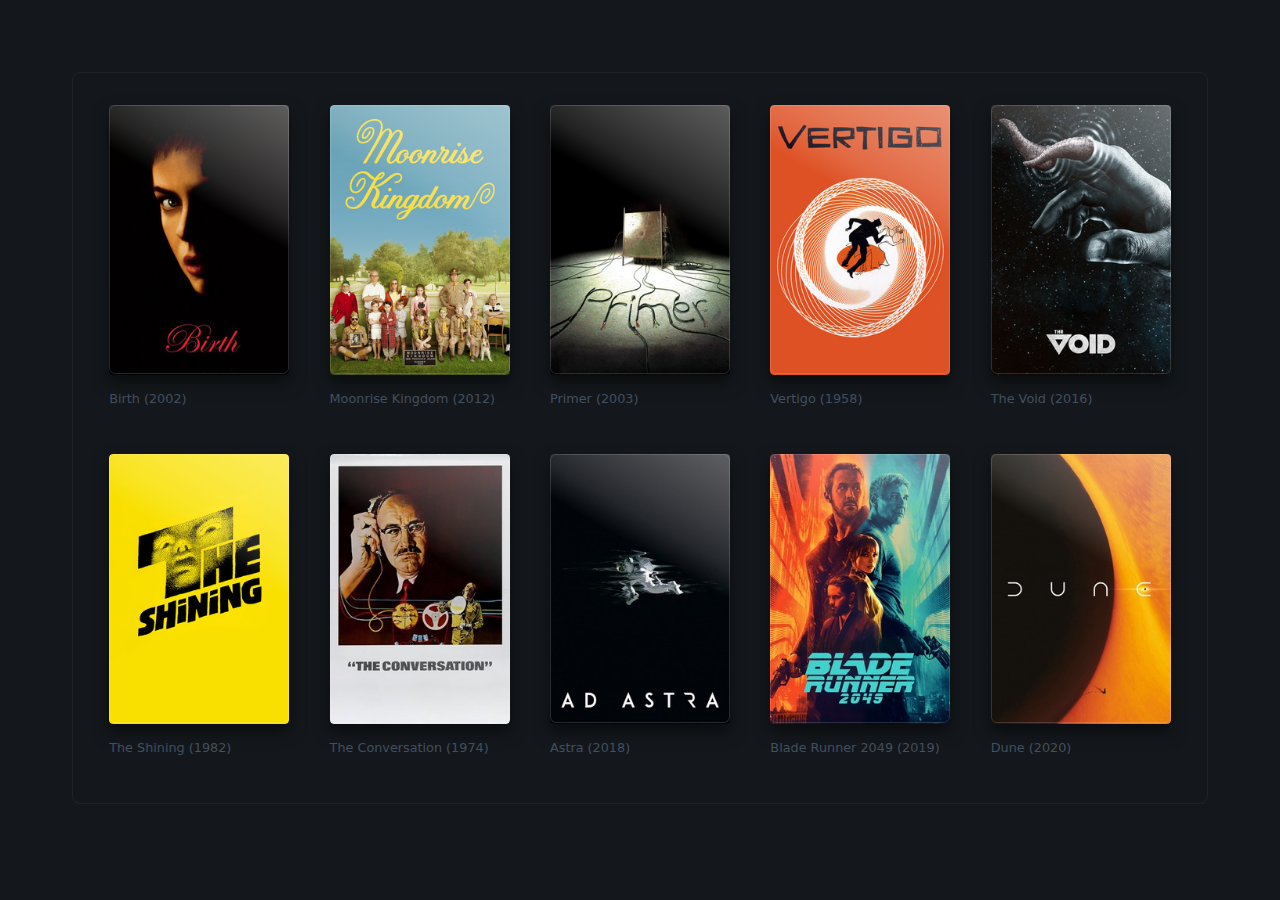
<file: index.html>
<!DOCTYPE html>
<html lang="en">
<head>
  <meta charset="UTF-8">
  <meta http-equiv="X-UA-Compatible" content="IE=edge">
  <meta name="viewport" content="width=device-width, initial-scale=1.0">
  <link rel="stylesheet" href="./styles/main.css">
  <title>Document</title>
</head>
<body>
  <div class="cards">
    <figure class="card">
      <div>
        <img src="assets/images/birth.jpg" alt="birth">
      </div>
      <figcaption>Birth (2002)</figcaption>
    </figure>
    <figure class="card">
      <div>
        <img src="assets/images/moonrise.jpg" alt="birth">
      </div>
      <figcaption>Moonrise Kingdom (2012)</figcaption>
    </figure>
    <figure class="card">
      <div>
        <img src="assets/images/primer.jpg" alt="birth">
      </div>
      <figcaption>Primer (2003)</figcaption>
    </figure>
    <figure class="card">
      <div>
        <img src="assets/images/vertigo.jpg" alt="birth">
      </div>
      <figcaption>Vertigo (1958)</figcaption>
    </figure>
    <figure class="card">
      <div>
        <img src="assets/images/void.jpg" alt="birth">
      </div>
      <figcaption>The Void (2016)</figcaption>
    </figure>
    <figure class="card">
      <div>
        <img src="assets/images/shining.jpg" alt="birth">
      </div>
      <figcaption>The Shining (1982)</figcaption>
    </figure>
    <figure class="card">
      <div>
        <img src="assets/images/conversation.jpg" alt="birth">
      </div>
      <figcaption>The Conversation (1974)</figcaption>
    </figure>
    <figure class="card">
      <div>
        <img src="assets/images/astra.jpg" alt="birth">
      </div>
      <figcaption>Astra (2018)</figcaption>
    </figure>
    <figure class="card">
      <div>
        <img src="assets/images/blade.jpg" alt="birth">
      </div>
      <figcaption>Blade Runner 2049 (2019)</figcaption>
    </figure>
    <figure class="card">
      <div>
        <img src="assets/images/dune.jpg" alt="birth">
      </div>
      <figcaption>Dune (2020)</figcaption>
    </figure>
  </div>
</body>
</html>
</file>
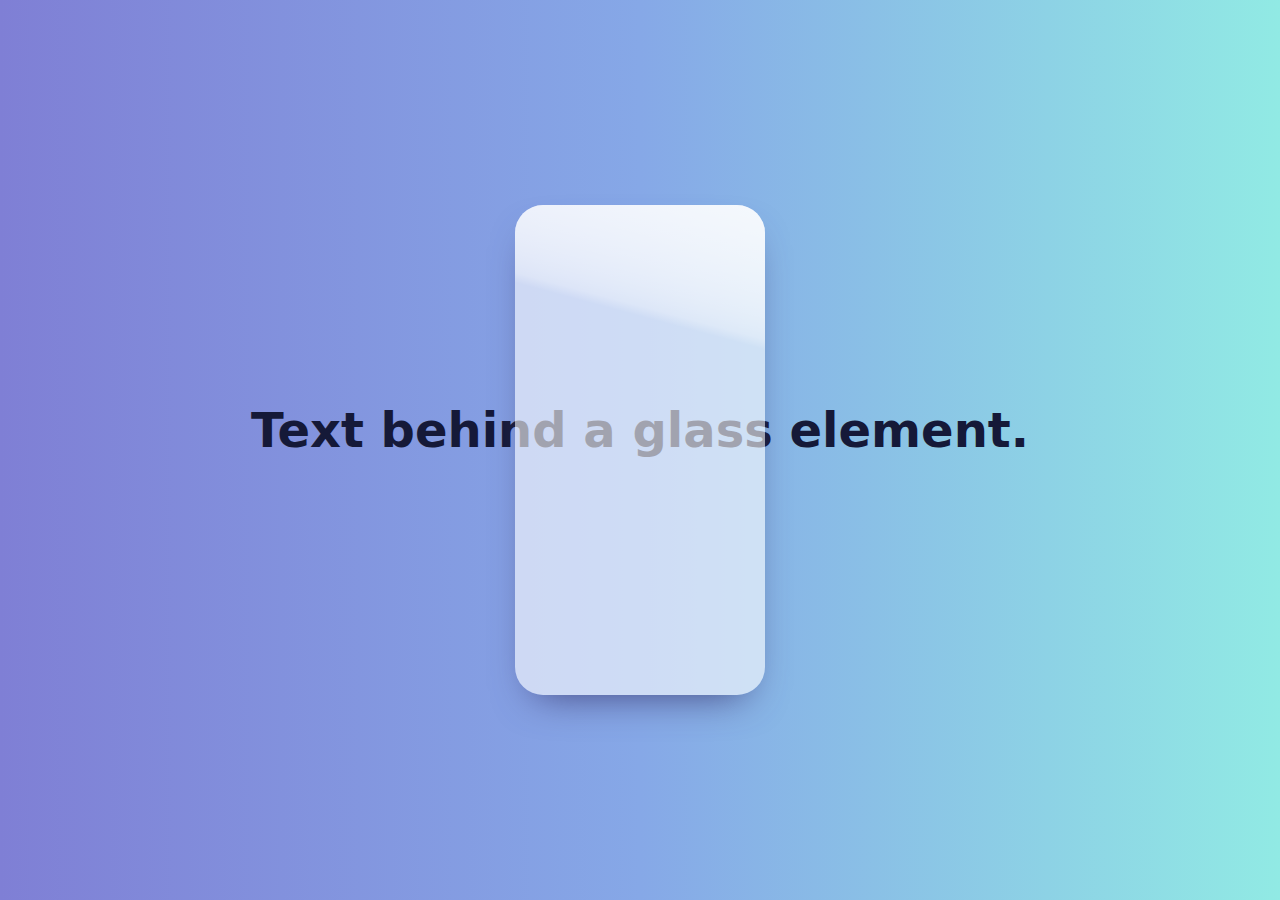
<file: glass/index.html>
<!DOCTYPE html>
<html lang="en">
<head>
	<meta charset="UTF-8">
	<meta name="viewport" content="width=device-width, initial-scale=1.0">
	<title>Glassmorphic</title>
	<link rel="stylesheet" href="/styles/glass.css">
</head>
<body>
<div class="canvas">
	<div class="text">Text behind a glass element.</div>
	<div class="frame">
	</div>
</div>
</body>
</html>
</file>
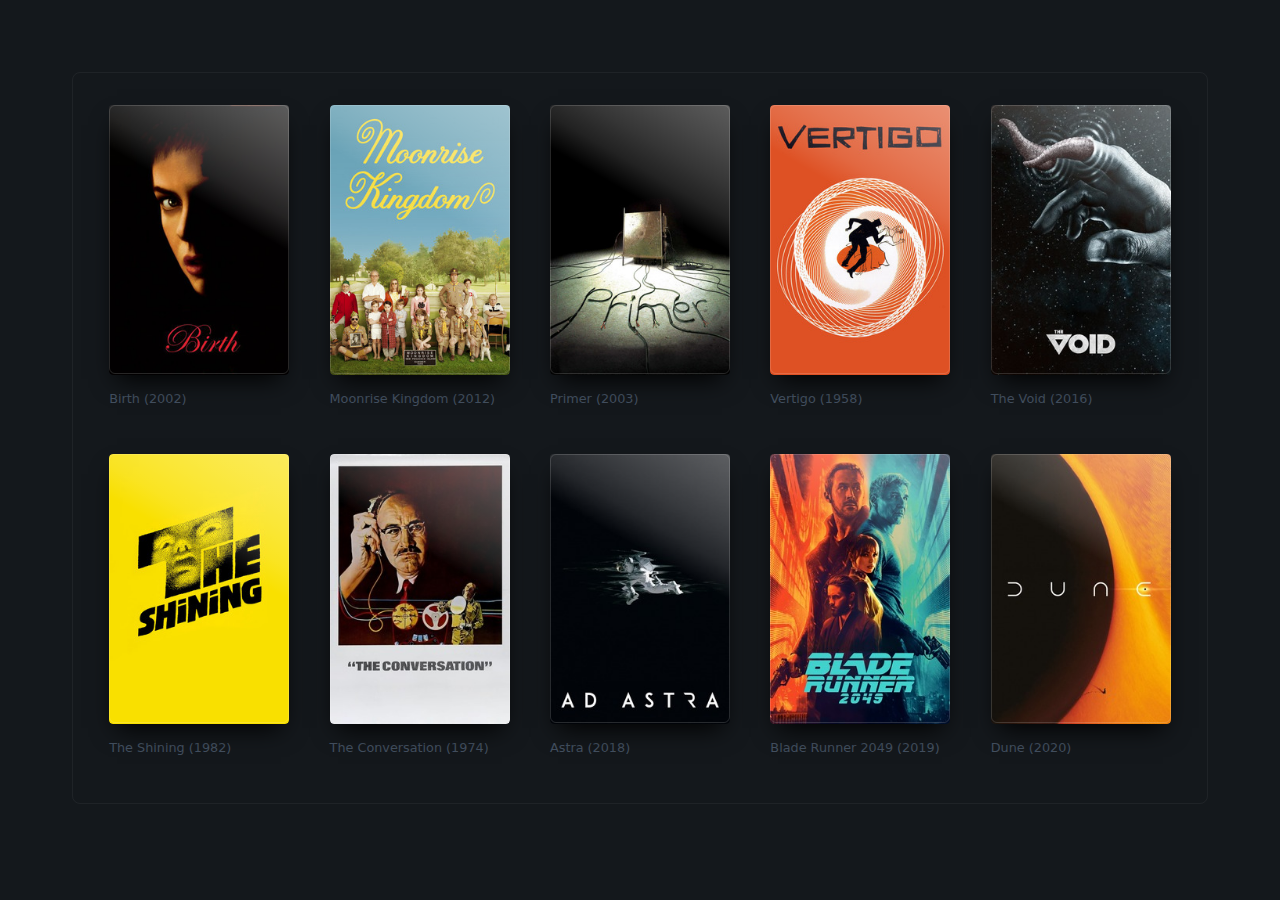
<file: movies/index.html>
<!DOCTYPE html>
<html lang="en">
<head>
  <meta charset="UTF-8">
  <meta http-equiv="X-UA-Compatible" content="IE=edge">
  <meta name="viewport" content="width=device-width, initial-scale=1.0">
  <link rel="stylesheet" href="/styles/movies.css">
  <title>Movie Posters</title>
</head>
<body>
  <div class="cards">
    <figure class="card">
      <div>
        <img src="/assets/images/birth.jpg" alt="birth">
      </div>
      <figcaption>Birth (2002)</figcaption>
    </figure>
    <figure class="card">
      <div>
        <img src="/assets/images/moonrise.jpg" alt="birth">
      </div>
      <figcaption>Moonrise Kingdom (2012)</figcaption>
    </figure>
    <figure class="card">
      <div>
        <img src="/assets/images/primer.jpg" alt="birth">
      </div>
      <figcaption>Primer (2003)</figcaption>
    </figure>
    <figure class="card">
      <div>
        <img src="/assets/images/vertigo.jpg" alt="birth">
      </div>
      <figcaption>Vertigo (1958)</figcaption>
    </figure>
    <figure class="card">
      <div>
        <img src="/assets/images/void.jpg" alt="birth">
      </div>
      <figcaption>The Void (2016)</figcaption>
    </figure>
    <figure class="card">
      <div>
        <img src="/assets/images/shining.jpg" alt="birth">
      </div>
      <figcaption>The Shining (1982)</figcaption>
    </figure>
    <figure class="card">
      <div>
        <img src="/assets/images/conversation.jpg" alt="birth">
      </div>
      <figcaption>The Conversation (1974)</figcaption>
    </figure>
    <figure class="card">
      <div>
        <img src="/assets/images/astra.jpg" alt="birth">
      </div>
      <figcaption>Astra (2018)</figcaption>
    </figure>
    <figure class="card">
      <div>
        <img src="/assets/images/blade.jpg" alt="birth">
      </div>
      <figcaption>Blade Runner 2049 (2019)</figcaption>
    </figure>
    <figure class="card">
      <div>
        <img src="/assets/images/dune.jpg" alt="birth">
      </div>
      <figcaption>Dune (2020)</figcaption>
    </figure>
  </div>
</body>
</html>
</file>
<file: styles/main.css>
:root {
  --color-bg: #14181C;
  --color-card-bg: #202930;
  --color-card-caption: #435060;
  --card-width: 180px;
  --minor-radius: 4px;
}
body {
  font-size: 16px;
  font-family: system-ui, -apple-system, BlinkMacSystemFont, 'Segoe UI', Roboto, Oxygen, Ubuntu, Cantarell, 'Open Sans', 'Helvetica Neue', sans-serif;
  background-color: var(--color-bg);
  padding: 4rem;
}
body * {
  box-sizing: border-box;
}

.cards {
  display: flex;
  justify-content: space-around;
  border: 1px solid rgba(255,255,255,0.05);
  border-radius: .5rem;
  padding: 2rem;
  gap: 2rem;
  flex-wrap: wrap;
}

.card {
  width: var(--card-width);
  margin: 0;
}

.card > div {
  position: relative;
  transition: all 0.55s cubic-bezier(0,.36,.39,1);
  overflow: hidden;
  border-radius: var(--minor-radius);
  box-shadow: 0 8px 16px rgba(0,0,0,0.5);
}
.card > div:before {
  content: "";
  width: 600px;
  height: 240px;
  rotate: 30deg;
  background: rgb(255,255,255);
  background: linear-gradient(0deg, rgba(255,255,255,0), 35%, rgba(255,255,255,0.55));
  position: absolute;
  transition: all 0.55s cubic-bezier(0,.36,.39,1);
  left: -30px;
  top: -60px;
}
.card > div:after {
  transition: all 0.55s cubic-bezier(0,.36,.39,1);
  content: "";
  width: 178px;
  height: 99%;
  position: absolute;
  border: 1px solid rgba(255,255,255,0.15);
  top: 0;
  left: 0;
  border-radius: 6px;
}
.card > div img {
  width: var(--card-width);
  object-fit: fill;
  border-radius: var(--minor-radius);
  display: block;
}

.card > figcaption {
  font-size: .8rem;
  color: var(--color-card-caption);
  padding: 1rem 0;
}

.card > div:hover {
  scale: 108%;
  transform: perspective(400px) rotateX(9deg) translateY(-3%);
}

.card > div:hover:before {
  height: 300px;
}
.card > div:hover:after {
  border-top: 1px solid rgba(255,255,255,0.6);
}
</file>
<file: styles/glass.css>
body {
	font-size: 16px;
	font-family: system-ui, -apple-system, BlinkMacSystemFont, 'Segoe UI', Roboto, Oxygen, Ubuntu, Cantarell, 'Open Sans', 'Helvetica Neue', sans-serif;
	padding: 0;
	margin: 0;
}
body * {
	box-sizing: border-box;
}

.canvas {
	padding: 4rem;
	display: flex;
	align-items: center;
	justify-content: center;
	width: 100vw;
	height: 100vh;
	background: #7F7FD5;
	background: -webkit-linear-gradient(to left, #91EAE4, #86A8E7, #7F7FD5);
	background: linear-gradient(to left, #91EAE4, #86A8E7, #7F7FD5);
}

.text {
	position: absolute;
	top: calc(50vh - 3rem);
	z-index: 5;
	font-size: 3rem;
	color: hsl(232, 46%, 15%);
	font-weight: bold;
}

.frame {
	width: 250px;
	height: 490px;
	border-radius: 28px;
	background-color: rgba(255,255,255,0.6);
	background-clip: content-box;
	display: flex;
	flex-wrap: wrap;
	justify-items: center;
	gap: 2px;
	overflow: hidden;
	box-shadow: 0 18px 40px -20px hsl(240, 32%, 35%);
	transition: all 300ms ease-in-out;
	position: relative;
	z-index: 10;
	-webkit-backdrop-filter: blur(2px);
	background-blend-mode: overlay;
}
.frame:before {
	content: "";
	width: 700px;
	height: 200px;
	rotate: 15deg;
	background: linear-gradient(0deg, rgba(255,255,255,0), 15%, rgba(255,255,255,0.9));
	position: absolute;
	top: -40px;
	left: -30px;
	pointer-events: none;
	transition: all 0.40s ease-in-out;
}

.frame:hover {
	scale: 108%;
	/* transform: perspective(400px) rotateX(9deg) translateY(-3%); */
	-webkit-backdrop-filter: blur(4px);
	box-shadow: 0 9px 60px -20px hsl(240, 32%, 35%);
}
.frame:hover:before {
	top: 32px;
}
</file>
<file: styles/movies.css>
:root {
  --color-bg: #14181C;
  --color-card-bg: #202930;
  --color-card-caption: #435060;
  --card-width: 180px;
  --minor-radius: 4px;
}
body {
  font-size: 16px;
  font-family: system-ui, -apple-system, BlinkMacSystemFont, 'Segoe UI', Roboto, Oxygen, Ubuntu, Cantarell, 'Open Sans', 'Helvetica Neue', sans-serif;
  background-color: var(--color-bg);
  padding: 4rem;
}
body * {
  box-sizing: border-box;
}

.cards {
  display: flex;
  justify-content: space-around;
  border: 1px solid rgba(255,255,255,0.05);
  border-radius: .5rem;
  padding: 2rem;
  gap: 2rem;
  flex-wrap: wrap;
}

.card {
  width: var(--card-width);
  margin: 0;
}

.card:hover figcaption {
  color: white;
}

.card > div {
  position: relative;
  transition: all 0.55s cubic-bezier(0,.36,.39,1);
  overflow: hidden;
  border-radius: var(--minor-radius);
  box-shadow: 0 12px 24px -8px rgba(0,0,0,1);
}
.card > div:before {
  content: "";
  width: 600px;
  height: 240px;
  rotate: 30deg;
  background: rgb(255,255,255);
  background: linear-gradient(0deg, rgba(255,255,255,0), 35%, rgba(255,255,255,0.55));
  position: absolute;
  transition: all 0.55s cubic-bezier(0,.36,.39,1);
  left: -30px;
  top: -60px;
}
.card > div:after {
  transition: all 0.55s cubic-bezier(0,.36,.39,1);
  content: "";
  width: 178px;
  height: 99%;
  position: absolute;
  border: 1px solid rgba(255,255,255,0.15);
  top: 0;
  left: 0;
  border-radius: 6px;
}
.card > div img {
  width: var(--card-width);
  object-fit: fill;
  border-radius: var(--minor-radius);
  display: block;
}

.card > figcaption {
  font-size: .8rem;
  color: var(--color-card-caption);
  padding: 1rem 0;
  transition: all 0.55s cubic-bezier(0,.36,.39,1);
}

.card > div:hover {
  scale: 108%;
  transform: perspective(400px) rotateX(9deg) translateY(-3%);
  box-shadow: 0 14px 32px -8px rgba(0,0,0,1);
}

.card > div:hover:before {
  height: 300px;
}
.card > div:hover:after {
  border-top: 1px solid rgba(255,255,255,0.6);
}
</file>
